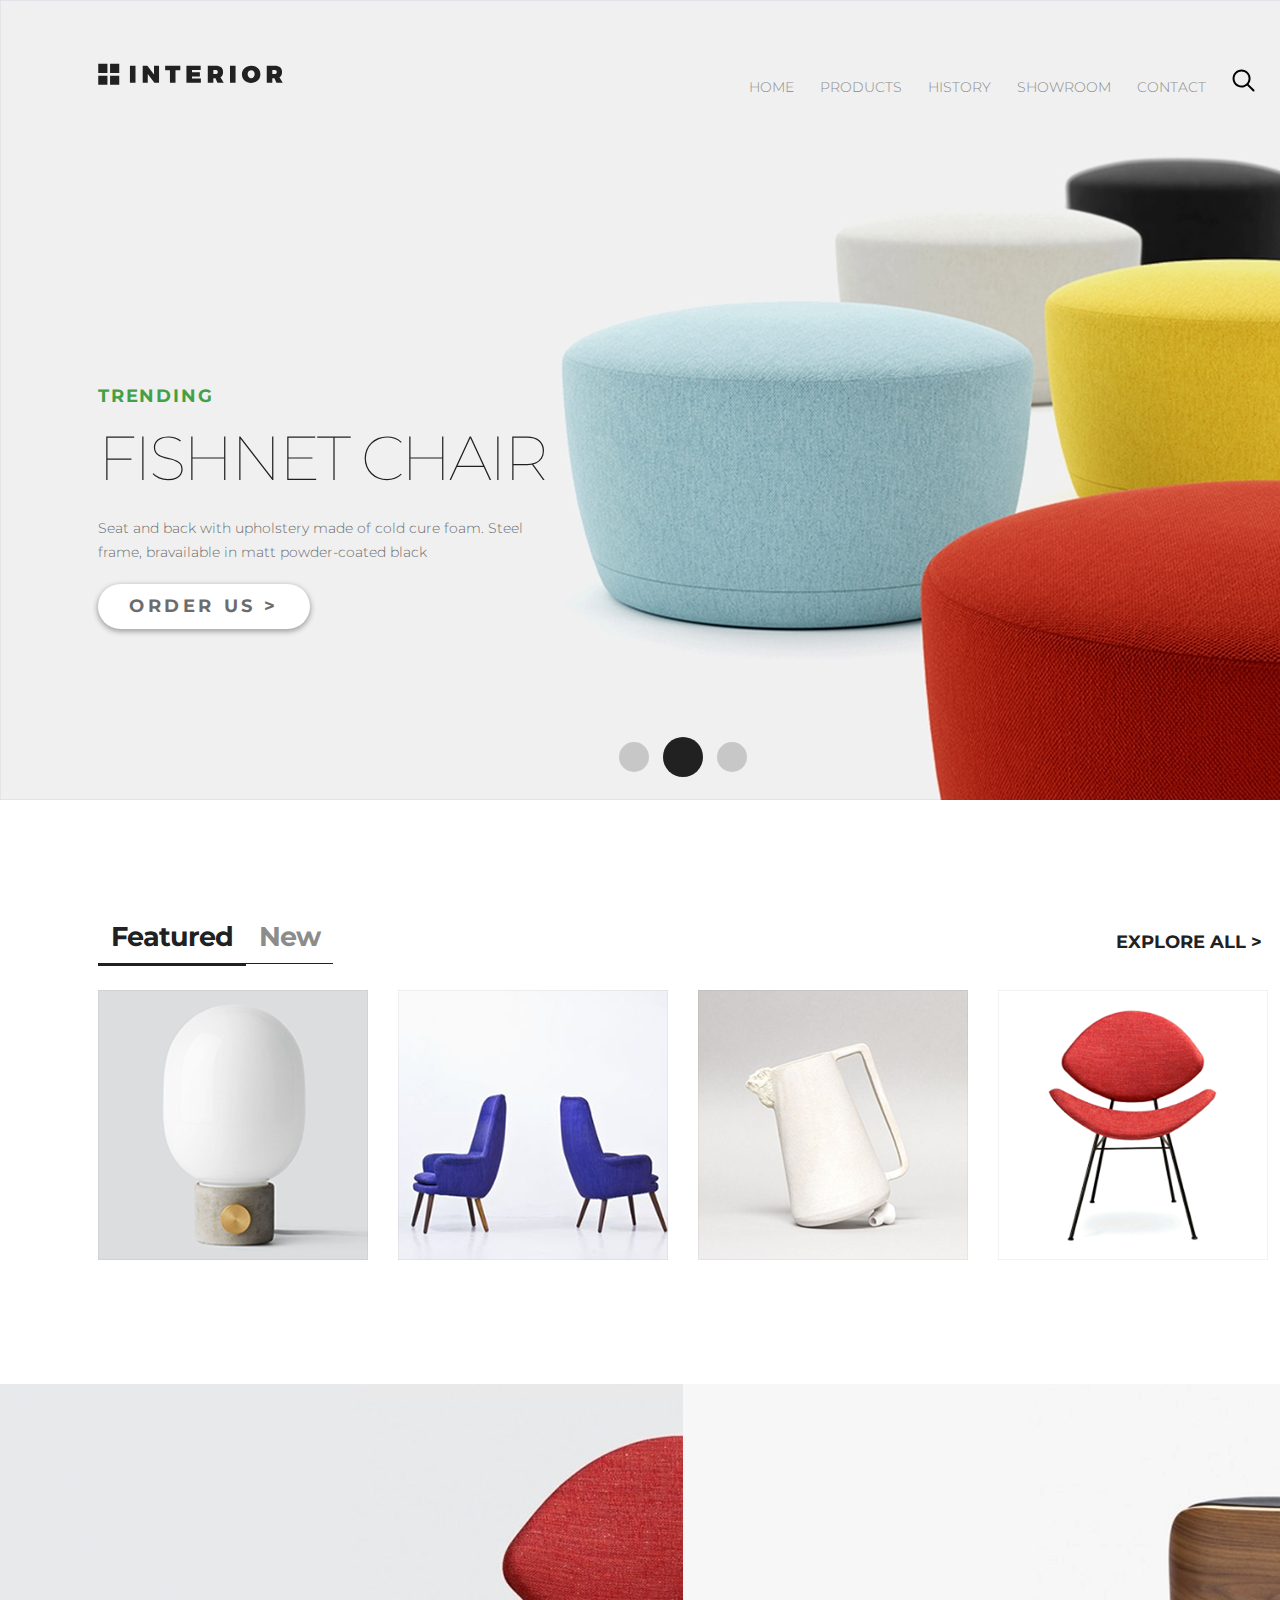
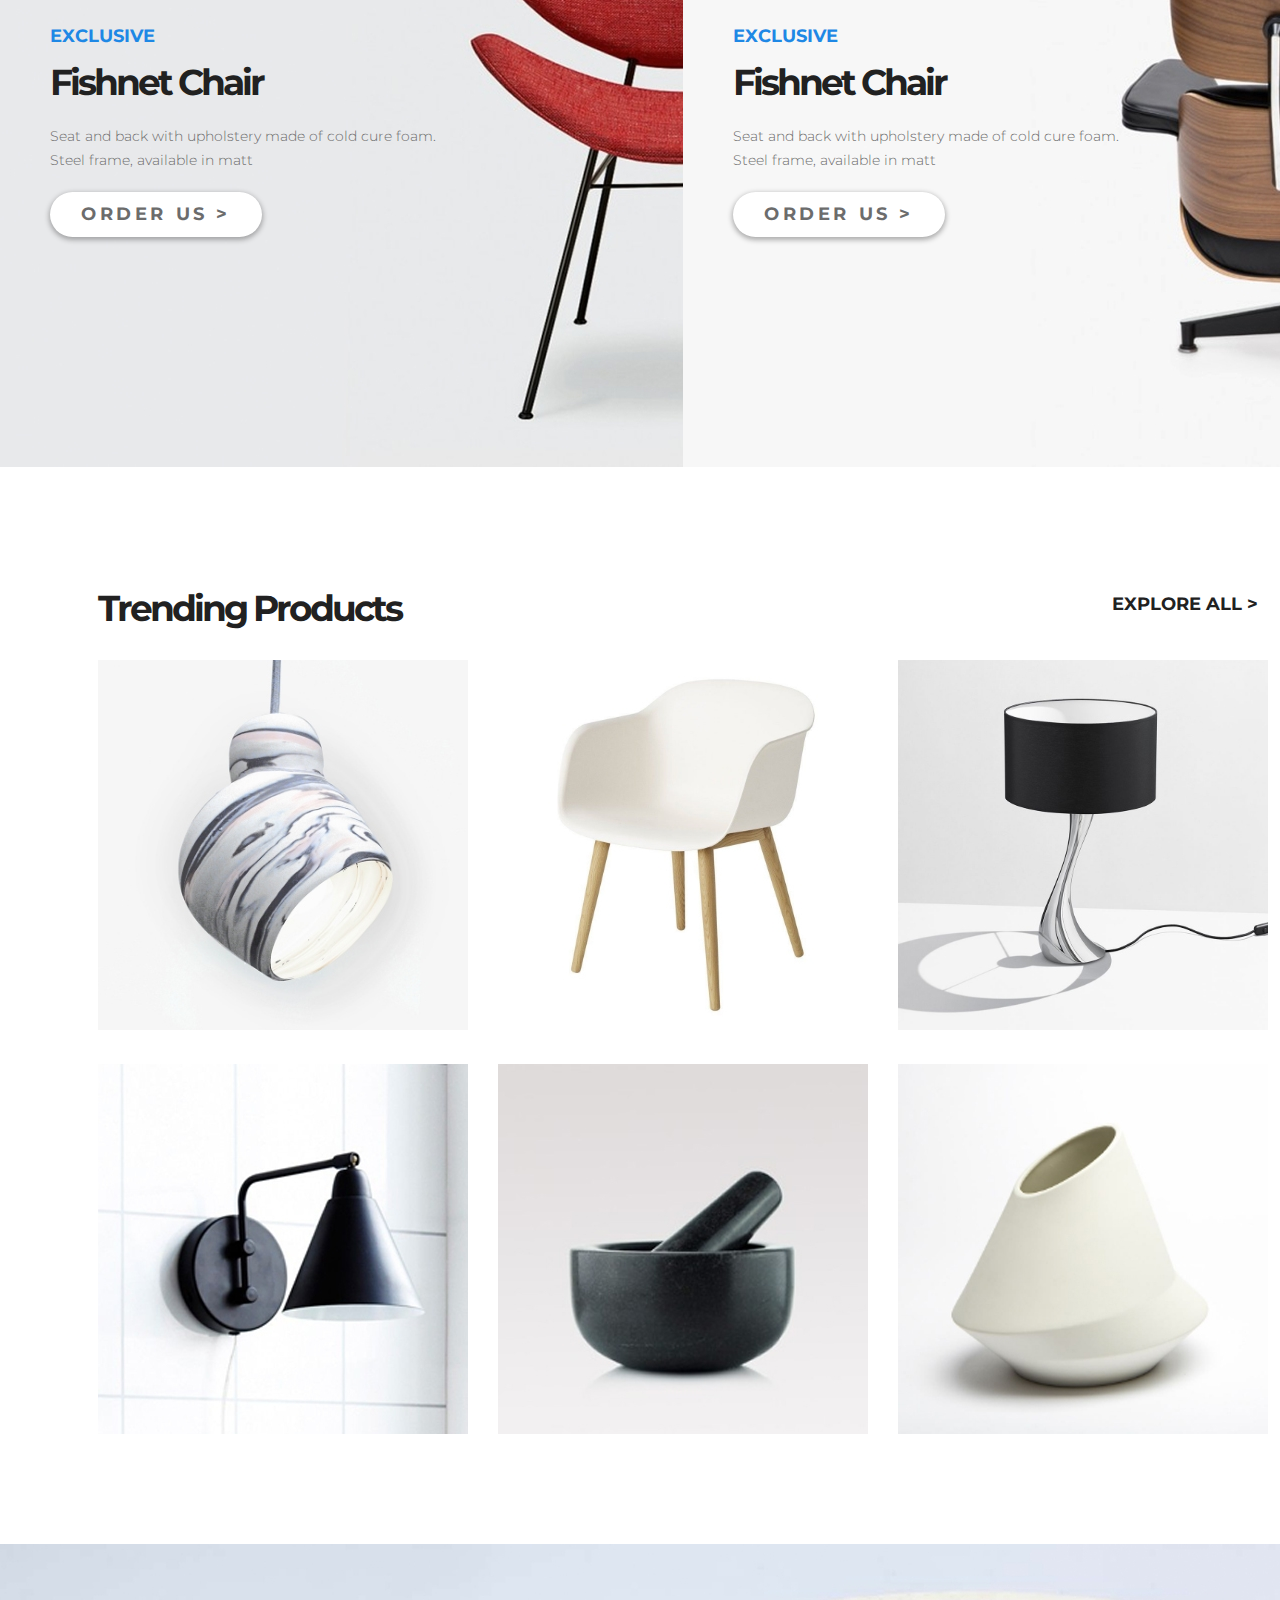
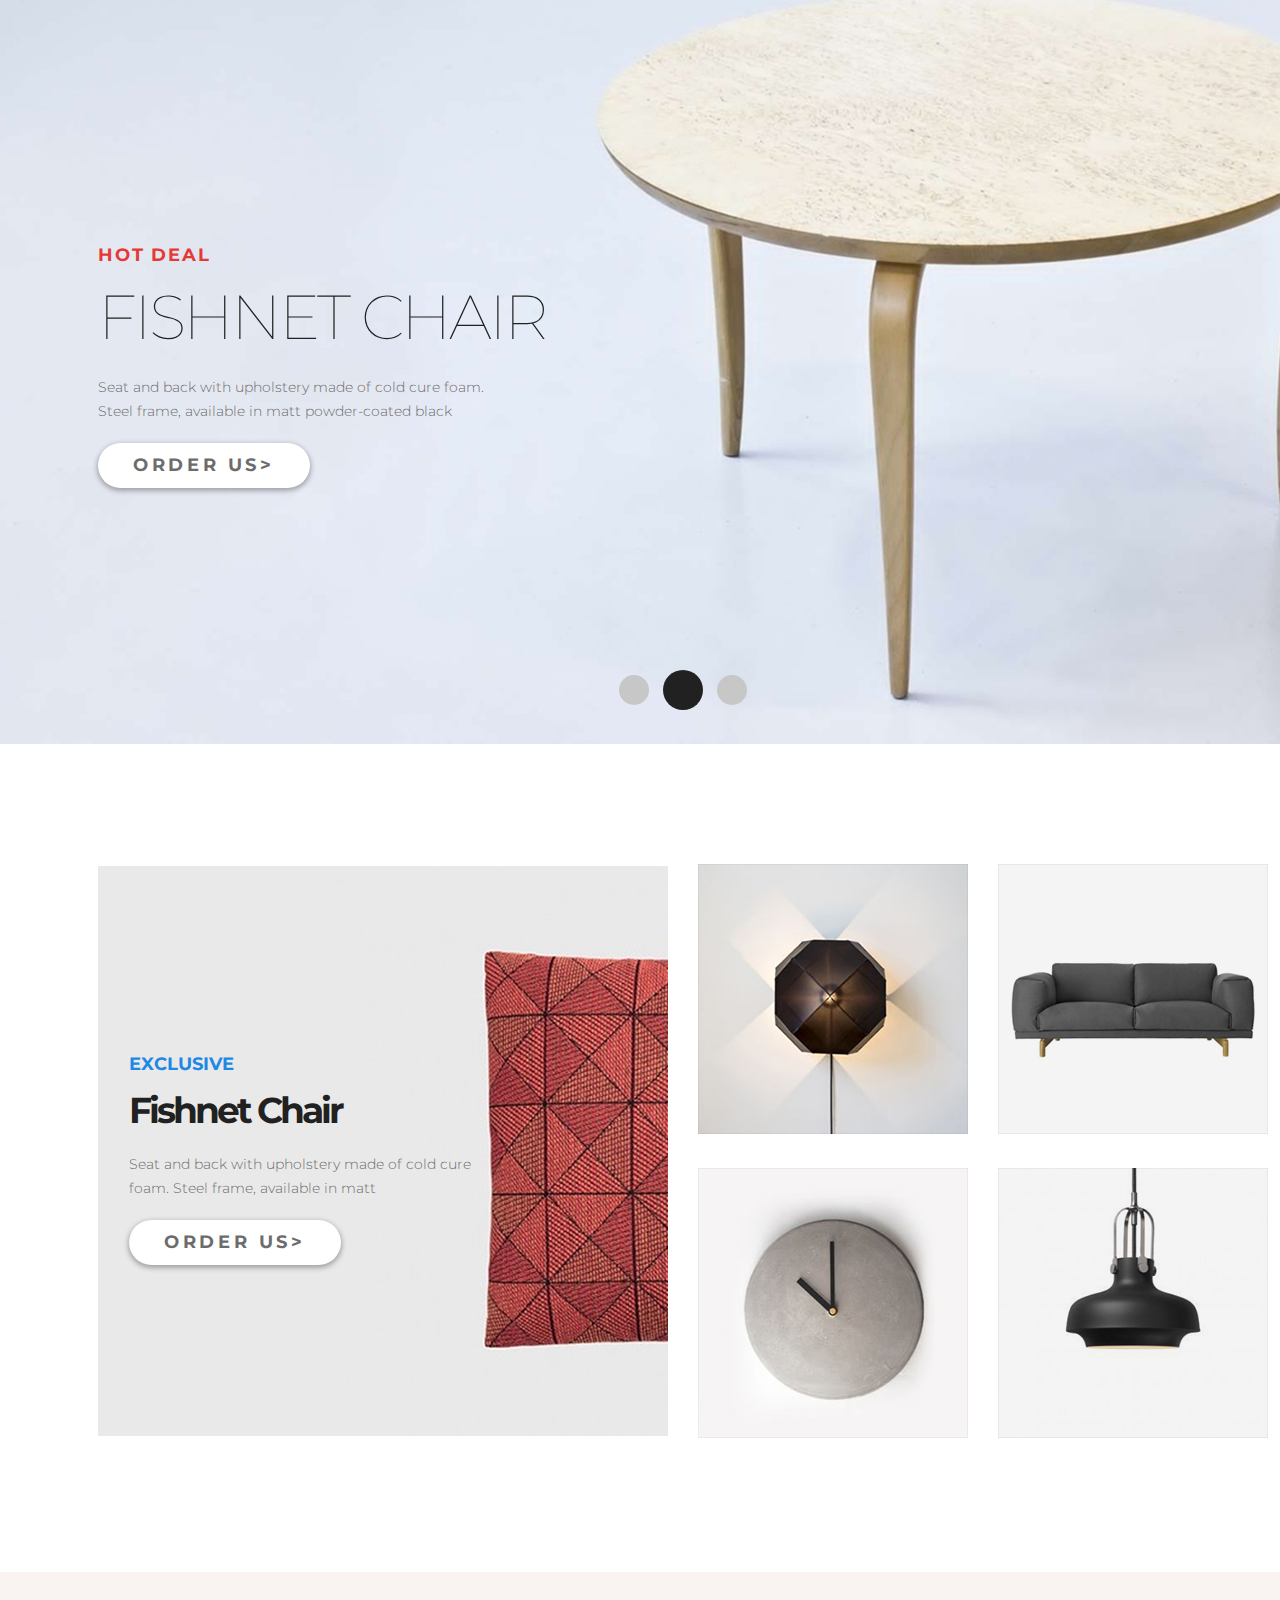
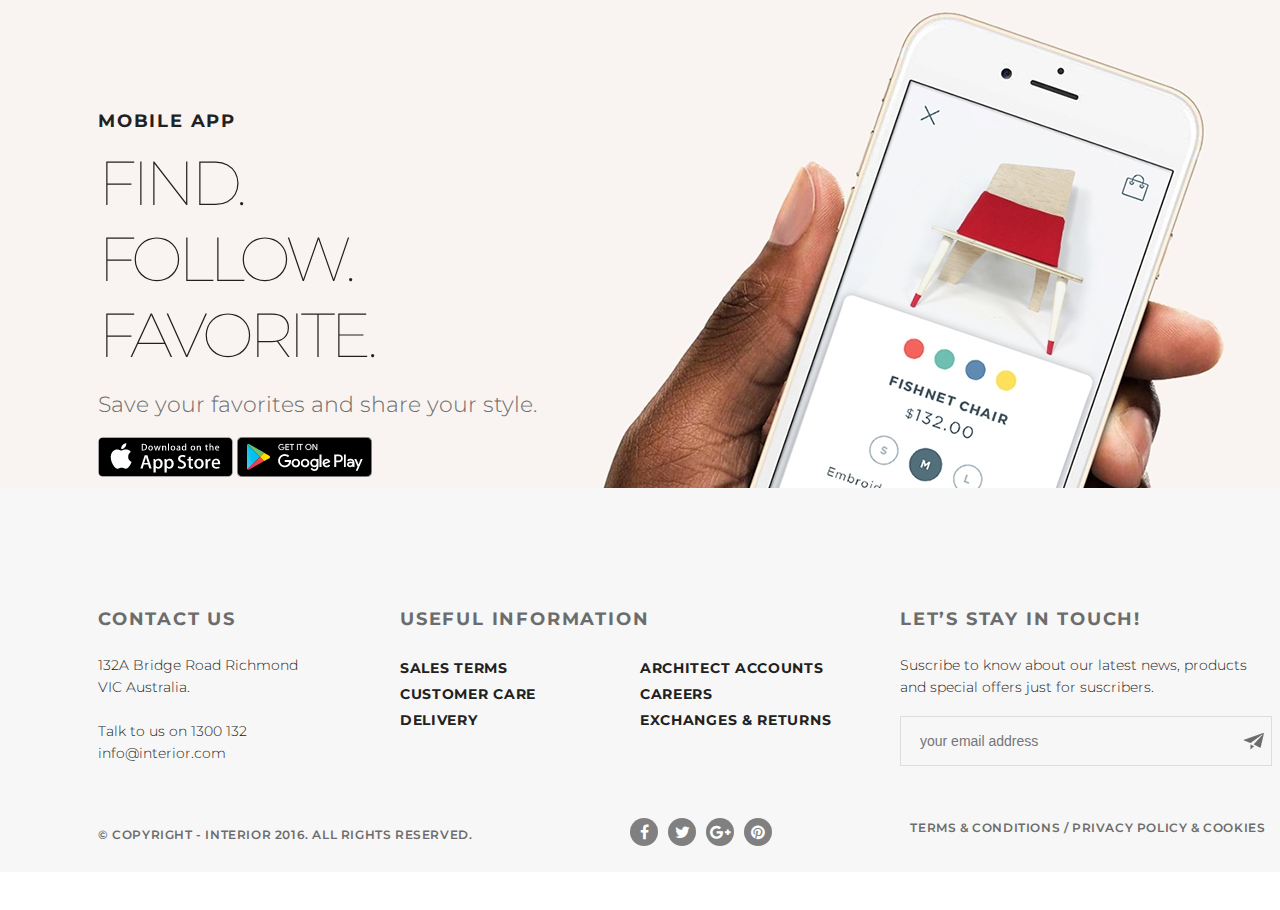
<file: index.html>
<!DOCTYPE html>
<html lang="en">

<head>
    <meta charset="UTF-8">
    <title>Home</title>
    <link href="https://fonts.googleapis.com/css?family=Montserrat:100,300,400,700&display=swap" rel="stylesheet">
    <link rel="stylesheet" href="style.css">
    <link rel="stylesheet" href="https://cdnjs.cloudflare.com/ajax/libs/font-awesome/4.7.0/css/font-awesome.min.css">
    <!--[if gte IE 6]>
<link href="css/style_ie.css" rel="stylesheet" type="text/css" />
<![endif]-->
 </head>

<body>
    <div class="container">
        <div class="slider padding-site">
            <div class="header">
                <a href="#"><img src="img/logo.svg" alt="logo"></a>
                <ul class="menu-1 clearfix">
                    <li class="menu-list"><a href="#" class="menu-link menu-link-active">HOME</a></li>
                    <li class="menu-list"><a href="product.html" class="menu-link ">PRODUCTS</a></li>
                    <li class="menu-list"><a href="#" class="menu-link">HISTORY</a></li>
                    <li class="menu-list"><a href="product_details.html" class="menu-link">SHOWROOM</a></li>
                    <li class="menu-list"><a href="contacts.html" class="menu-link">CONTACT</a></li>
                    <li class="menu-list">
                        <a href="#" class="menu-link" style="border-bottom: none;"><img src="img/search.svg" alt="search"></a>
                    </li>
                </ul>
            </div>
            <div class="slider-text">
                <p class="slider-trending">TRENDING</p>
                <h2 class="slider-h2">Fishnet Chair</h2>
                <p class="slider-content">Seat and back with upholstery made of cold cure foam. Steel frame, bravailable in matt powder-coated black</p> <a href="" class="button">Order Us ></a> </div>
            <div class="pagination">
                <a href="" class="circle"></a>
                <a href="" class="circle circle-active"></a>
                <a href="" class="circle"></a>
            </div>
        </div>
        <div class="products-featured padding-site">
            <ul class="menu-2 clearfix">
                <li class="menu-products-list"><a href="#" class="menu-products-link menu-products-active">Featured</a></li>
                <li class="menu-products-list"><a href="#" class="menu-products-link ">New</a></li>
            </ul>
            <div class="products-all">
                <p><a href="#"> explore all > </a></p>
            </div>
            <table class="products-table">
                <tr>
                    <td>
                        <a href="#"><img src="img/product-1.png" alt="arrow"></a>
                    </td>
                    <td>
                        <a href="#"><img src="img/product-2.png" alt="arrow"></a>
                    </td>
                    <td>
                        <a href="#"><img src="img/product-3.png" alt="arrow"></a>
                    </td>
                    <td>
                        <a href="#"><img src="img/product-4.png" alt="arrow"></a>
                    </td>
                </tr>
            </table>
            <div class="products-active">
                <a href="" class="button-products"><img src="img/arrow.svg" alt="arrow"></a>
                <h2 class="products-h2">Fishnet Chair</h2>
                <p class="products-content">Seat and back with upholstery made of cold cure foam</p>
            </div>
        </div>
        <div class="exclusive">
            <div class="exclusive-text">
                <p class="exclusive-trending">exclusive</p>
                <h2 class="exclusive-h2">Fishnet Chair</h2>
                <p class="exclusive-content">Seat and back with upholstery made of cold cure foam.
                    <br>Steel frame, available in matt</p> <a href="#" class="button">Order Us ></a> </div>
        </div>
        <div class="exclusive-1">
            <div class="exclusive-text">
                <p class="exclusive-trending">exclusive</p>
                <h2 class="exclusive-h2 ">Fishnet Chair</h2>
                <p class="exclusive-content">Seat and back with upholstery made of cold cure foam.
                    <br>Steel frame, available in matt</p> <a href="#" class="button">Order Us ></a> </div>
        </div>
        <div class="trending">
            <h2 class="exclusive-h2 trending-h2">Trending Products</h2>
            <div class="products-all-text">
                <p><a href="#"> explore all > </a></p>
            </div>
            <table class="trending-table">
                <tr>
                    <td>
                        <a href="#"><img src="img/product-11.jpg" alt="trending"></a>
                    </td>
                    <td>
                        <a href="#"><img src="img/product-21.jpg" alt="trending"></a>
                    </td>
                    <td>
                        <a href="#"><img src="img/product-31.jpg" alt="trending"></a>
                    </td>
                </tr>
                <tr>
                    <td>
                        <a href="#"><img src="img/product-41.jpg" alt="trending"></a>
                    </td>
                    <td>
                        <a href="#"><img src="img/product-5.jpg" alt="trending"></a>
                    </td>
                    <td>
                        <a href="#"><img src="img/product-6.jpg" alt="trending"></a>
                    </td>
                </tr>
            </table>
        </div>
        <div class="slider-2 padding-site">
            <div class="slider-text slider-text-2">
                <p class="slider-trending slider-trending-2">Hot deal</p>
                <h2 class="slider-h2">Fishnet Chair</h2>
                <p class="slider-content">Seat and back with upholstery made of cold cure foam.
                    <br>Steel frame, available in matt powder-coated black</p><a href="" class="button">Order Us></a></div>
            <div class="circle-2">
                <div class="pagination">
                    <a href="#" class="circle"></a>
                    <a href="#" class="circle circle-active"></a>
                    <a href="#" class="circle"></a>
                </div>
            </div>
        </div>
        <div class="table3">
            <table class="trending-table3">
                <tr><td rowspan="2"><a href="#"><img src="img/product-1-lg.jpg" alt="trending"></a>
                        <div class="exclusive-table3">
                            <p class="exclusive-trending">exclusive</p>
                            <h2 class="exclusive-h2 ">Fishnet Chair</h2>
                            <p class="exclusive-content">Seat and back with upholstery made of cold cure
                                <br>foam. Steel frame, available in matt</p> <a href="" class="button">Order Us></a></div></td>
                    <td>
                        <a href="#"><img src="img/product-2-sm.png" alt="trending"></a>
                    </td>
                    <td>
                        <a href="#"><img src="img/product-3-sm.png" alt="trending"></a>
                    </td>
                </tr>
                <tr>
                    <td>
                        <a href="#"><img src="img/product-4-sm.png" alt="trending"></a>
                    </td>
                    <td>
                        <a href="#"><img src="img/product-5-sm.png" alt="trending"></a>
                    </td>
                </tr>
            </table>
        </div>
        <div class="mobile">
            <div class="mobile-text">
                <p class="slider-trending mobile-trending">mobile app</p>
                <h2 class="slider-h2 mobile-h2">Find. Follow. Favorite.</h2>
                <p class="slider-content mobile-content">Save your favorites and share your style.</p>
                <a href="https://www.re-store.ru"><img src="img/app-store.png" alt="logo"></a>
                <a href="https://play.google.com/store?hl=ru"><img src="img/google-play.png" alt="logo"></a>
            </div>
        </div>
        <div class="footer">
            <div class="footer_text padding-site">
                <div class="contact">
                    <p class="footer_header">Contact Us</p>
                    <p class="address">132A Bridge Road Richmond VIC Australia.
                        <br>
                        <br>Talk to us on 1300 132 info@interior.com</p>
                </div>
                <div class="useful">
                    <p class="footer_header">Useful Information</p>
                    <div class="useful_text">
                        <div class="use1">
                            <p><a href="#">Sales terms</a></p>
                            <p><a href="#">Customer care</a></p>
                            <p><a href="#">Delivery</a></p>
                        </div>
                        <div class="use2">
                            <p><a href="#">Architect accounts</a></p>
                            <p><a href="#">Careers</a></p>
                            <p><a href="#">Exchanges & returns</a></p>
                        </div>
                    </div>
                </div>
                <div class="subscribe">
                    <p class="footer_header">Let’s Stay in Touch!</p>
                    <p class="sub_text">Suscribe to know about our latest news, products and special offers just for suscribers.</p>
                    <input type="email" size="30" placeholder="your email address" class="email"> </div>
            </div>
            <div class="footer_social padding-site">
                <div class="copyright">
                    <p>© Copyright - INTERIOR 2016. All Rights Reserved.</p>
                </div>
                <div class="social">
                    <a href="https://www.facebook.com/" class="fa fa-facebook" target="newframe"></a>
                    <a href="https://twitter.com/" class="fa fa-twitter" target="newframe"></a>
                    <a href="https://www.play.google.com/" class="fa fa-google-plus" target="newframe"></a>
                    <a href="https://www.pinterest.com/" class="fa fa-pinterest" target="newframe"></a>
                </div>
                <div class="terms">
                    <p><a href="#">Terms & Conditions  /  Privacy policy & Cookies</a></p>
                </div>
            </div>
        </div>
    </div>
</body>

</html>
</file>
<file: style.css>
* {
        margin: 0;
        padding: 0;
    }
    
    body {
        font-family: 'Montserrat', sans-serif;
    }
    
    .padding-site {
        padding-left: 98px;
        padding-right: 98px;
    }
    
    .container {
        width: 1366px;
        height: 5710px;
        margin: 0 auto;
    }
    
    .slider {
        height: 800px;
        background-image: url(img/slider-img.jpg);
        background-size: cover;
        position: relative;
    }
    
    .header {
        padding-top: 63px;
    }
    
    .menu-1 {
        float: right;
    }
    
    .menu-list {
        list-style-type: none;
        float: left;
    }
    
    .menu-link {
        color: #8c8c8c;
        font-size: 14px;
        font-weight: 300;
        line-height: 48px;
        text-transform: uppercase;
        text-decoration: none;
        padding: 10px 13px;
    }
    
    .menu-link:hover {
        color: #212121;
        border-bottom: 3px solid #212121;
        text-shadow: 0 0 1px black;
    }
    
    .slider-trending {
        color: #43a047;
        font-size: 18px;
        font-weight: 700;
        line-height: 48px;
        text-transform: uppercase;
        letter-spacing: 1.8px;
    }
    
    .slider-h2 {
        color: #212121;
        font-size: 62px;
        font-weight: 100;
        text-transform: uppercase;
        letter-spacing: -3px;
    }
    
    .slider-content,
    .exclusive-content {
        color: #6c6c6c;
        font-size: 14px;
        font-weight: 300;
        line-height: 24px;
        width: 470px;
        line-height: 24px;
        margin-top: 20px;
        margin-bottom: 20px;
    }
    
    .slider-text {
        margin-top: 283px;
    }
    
    .button {
        color: #6c6c6c;
        font-size: 18px;
        font-weight: 700;
        line-height: 24px;
        text-transform: uppercase;
        box-shadow: 0 2px 5px 1px rgba(33, 33, 33, 0.35);
        border-radius: 23px;
        background-color: #ffffff;
        width: 212px;
        height: 45px;
        line-height: 45px;
        text-align: center;
        display: inline-block;
        text-decoration: none;
        letter-spacing: 3.6px;
    }
    
    .pagination {
        position: absolute;
        width: 1170px;
        bottom: 19px;
        text-align: center;
    }
    
    .circle {
        width: 30px;
        height: 30px;
        display: inline-block;
        background-color: #c7c7c7;
        border-radius: 50%;
        margin: 5px;
    }
    
    .circle:hover {
        background-color: #212121;
    }
    
    .circle-active {
        width: 40px;
        height: 40px;
        background-color: #212121;
        margin-bottom: 0;
    }
    
    .menu-2 {
        float: left;
        margin-top: 120px;
    }
    
    .menu-products-list {
        list-style-type: none;
        float: left;
    }
    
    .menu-products-link {
        color: #8c8c8c;
        font-size: 27px;
        font-weight: 700;
        text-decoration: none;
        padding: 10px 13px;
        border-bottom: 1px solid #212121;
        letter-spacing: -1px;
    }
    
    .menu-products-link:hover {
        color: #212121;
    }
    
    .ul li:last-child {
        border-bottom: none;
    }
    
    .menu-products-active {
        color: #212121;
        font-weight: 700;
        letter-spacing: 1.4px;
        border-bottom: 3px solid #212121;
        letter-spacing: -1px;
    }
    
    .products-all,
    .products-all-text {
        float: right;
        color: #212121;
        font-size: 18px;
        font-weight: 700;
        line-height: 24px;
        text-transform: uppercase;
        margin: 6px;
        margin-top: 130px;
    }
    
    .products-all:hover,
    .products-all-text:hover {
        text-shadow: 3px 3px 3px rgba(63, 13, 13, 0.35);
    }
    
    a {
        text-decoration: none;
        color: #212121;
    }
    
    .products-table {
        border-spacing: 30px;
        margin-left: -30px;
        margin-top: 208px;
    }
    
    .products-active {
        opacity: 0;
        width: 270px;
        height: 270px;
        background-image: url(img/back.svg);
        float: left;
        position: absolute;
        margin-top: -305px
    }
    
    .products-active:hover {
        opacity: 1;
        width: 270px;
        height: 270px;
        background-image: url(img/back.svg);
        float: left;
        position: absolute;
        margin-top: -305px
    }
    
    .products-h2 {
        margin-top: 19px;
        color: #212121;
        font-size: 22px;
        font-weight: 700;
        letter-spacing: -1px;
        text-align: center;
    }
    
    .products-content {
        color: #6c6c6c;
        font-size: 14px;
        line-height: 24px;
        width: 206px;
        margin-top: 23px;
        letter-spacing: -1px;
        text-align: center;
        margin-left: 32px;
    }
    
    .button-products {
        color: #6c6c6c;
        box-shadow: 0 2px 5px 1px rgba(33, 33, 33, 0.35);
        border-radius: 24px;
        background-color: #ffffff;
        width: 48px;
        height: 48px;
        line-height: 45px;
        text-align: center;
        display: inline-block;
        text-decoration: none;
        letter-spacing: 3.6px;
        margin-top: 62px;
        margin-left: 111px;
    }
    
    .img [src="img/arrow.svg"] {
        width: 12px;
    }
    
    .menu-products-list:hover .products-active {
        display: block;
    }
    
    .exclusive {
        background-image: url(img/promo-img1.jpg);
        height: 683px;
        width: 683px;
        float: left;
        margin-top: 90px;
    }
    
    .exclusive-1 {
        background-image: url(img/promo-img.jpg);
        height: 683px;
        width: 683px;
        float: left;
        margin-top: 90px;
    }
    
    .exclusive-text {
        margin-top: 228px;
        margin-left: 50px;
    }
    
    .exclusive-trending {
        color: #1e88e5;
        font-size: 18px;
        font-weight: 700;
        line-height: 48px;
        text-transform: uppercase;
    }
    
    .exclusive-h2 {
        font-size: 36px;
        font-weight: 700;
        color: #212121;
        letter-spacing: -3px;
    }
    
    .trending {
        margin-left: 98px;
        margin-right: 98px;
        margin-top: 119px;
        float: left;
    }
    
    .trending-table {
        border-spacing: 30px;
        margin-left: -30px;
    }
    
    .products-all-text {
        float: right;
        color: #212121;
        font-size: 18px;
        font-weight: 700;
        line-height: 24px;
        text-transform: uppercase;
        margin: 6px;
        margin-right: 40px;
    }
    
    .trending-h2 {
        float: left
    }
    
    .slider-2 {
        height: 800px;
        background-image: url(img/slider.jpg);
        margin-top: 1850px;
    }
    
    .slider-text-2 {
        padding-top: 287px;
    }
    
    .slider-trending-2 {
        color: #e53935;
    }
    
    .circle-2 {
        position: absolute;
        padding-top: 245px;
    }
    
    .trending-table3 {
        margin-left: 68px;
        margin-top: 90px;
        border-spacing: 30px;
    }
    
    .exclusive-table3 {
        float: left;
        margin-top: -400px;
        margin-left: 31px;
        position: absolute;
        width: 332px;
    }
    
    .mobile {
        background-image: url(img/back-img.jpg);
        height: 516px;
        margin-top: 100px;
    }
    
    .mobile-text {
        width: 407px;
        margin-top: 125px;
        margin-left: 98px;
        float: left;
    }
    
    .mobile-trending {
        color: #212121;
    }
    
    .mobile-content {
        color: #6c6c6c;
        font-size: 22px;
        font-weight: 300;
        line-height: 24px;
    }
    
    .mobile-h2 {
        letter-spacing: -5px;
    }
    
    .footer {
        height: 384px;
        background-color: #f7f7f7;
        margin: 0 auto;
        clear: both;
    }
    
    .footer_text {
        padding-top: 120px;
        display: flex;
        justify-content: space-between;
    }
    
    .contact {
        width: 221px;
        height: 139px;
    }
    
    .footer_header {
        color: #6c6c6c;
        font-size: 18px;
        font-weight: 700;
        text-transform: uppercase;
        letter-spacing: 1.8px;
    }
    
    .address {
        width: 221px;
        height: 102px;
        color: #212121;
        font-size: 14px;
        font-weight: 300;
        line-height: 22px;
        padding-top: 24px;
    }
    
    .useful {
        padding-left: 81px;
        width: 422px;
        height: 101px;
    }
    
    .useful_text {
        display: inline-flex;
    }
    
    .use1,
    .use2 {
        color: #212121;
        font-size: 14px;
        font-weight: 700;
        line-height: 26px;
        text-transform: uppercase;
        letter-spacing: 0.7px;
        padding-top: 25px;
    }
    
    .use1 {
        width: 137px;
        height: 62px;
    }
    
    .use1 a,
    .use2 a {
        text-decoration: none;
        color: #212121;
    }
    
    .use2 {
        width: 193px;
        height: 63px;
        padding-left: 103px;
    }
    
    .subscribe {
        width: 370px;
        height: 147px;
        padding-left: 78px;
    }
    
    .sub_text {
        width: 363px;
        height: 36px;
        color: #212121;
        font-size: 14px;
        font-weight: 300;
        line-height: 22px;
        padding-top: 24px;
        padding-bottom: 26px;
    }
    
    .email {
        width: 370px;
        height: 48px;
        border: 1px solid #d9dee1;
        background-color: #ffffff;
        text-indent: 19px;
        font-size: 14px;
        font-weight: 300;
        line-height: 22px;
        color: #6c6c6c;
    }
    
    input[type="email"] {
        background: url(img/telplane.png) no-repeat 98%;
    }
    
    .email:focus {
        background-color: aliceblue;
    }
    
    .footer_social {
        width: 1170px;
        height: 28px;
        display: flex;
        padding-top: 59px;
        justify-content: space-between;
        align-items: center;
    }
    
    .copyright,
    .terms a {
        height: 12px;
        color: #6c6c6c;
        font-size: 12px;
        font-weight: 600;
        line-height: 26px;
        text-transform: uppercase;
        letter-spacing: 0.6px;
    }
    
    .copyright {
        width: 400px;
        padding-right: 150px;
    }
    
    .social {
        height: 20px;
        color: #6c6c6c;
        display: flex;
        padding-right: 138px;
    }
    
    .social a {
        text-decoration: none;
        color: white;
        background: grey;
        display: flex;
        justify-content: center;
        align-items: center;
        width: 28px;
        height: 28px;
        border-radius: 50%;
    }
    
    .social a:not(:last-child) {
        margin-right: 10px;
    }
    
    .fa-facebook:hover {
        background: #3B5998;
    }
    
    .fa-twitter:hover {
        background: #55ACEE;
    }
    
    .fa-google-plus:hover {
        background: #DD4B39;
    }
    
    .fa-pinterest:hover {
        background: #c8232c;
    }
    
    .terms {
        width: 374px;
    }
    
    .terms a {
        text-decoration: none;
        color: #6c6c6c;
    }
    
    .terms a:hover {
        color: #212121;
        text-shadow: 0 0 1px black;
    }
    
    .use1 a:hover,
    .use2 a:hover {
        color: #212121;
        text-shadow: 0 0 1px black;
    }
</file>
